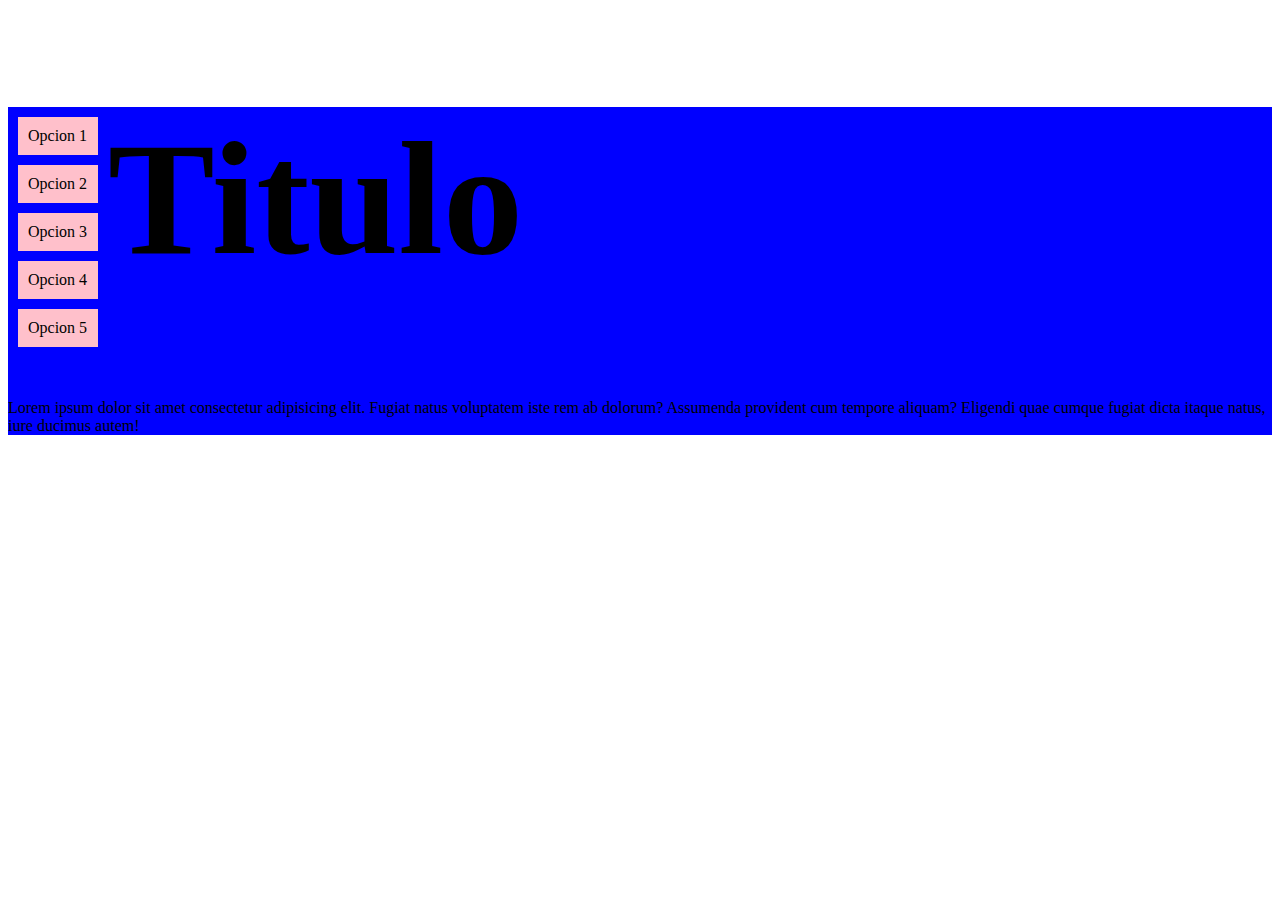
<file: Practica 10/index.html>
<!DOCTYPE html>
<html lang="es">
<head>
    <meta charset="UTF-8">
    <meta http-equiv="X-UA-Compatible" content="IE=edge">
    <meta name="viewport" content="width=device-width, initial-scale=1.0">
    <title>Practica 10</title>
    <style>
        h1
        {
            font-size: 10em;
        }
        
        #descripcion
        {
            background-color: blue;
        }

        #menu
        {
            float: none;
            width: auto;
        }

        #opciones
        {
            margin: 0%;
            padding: 0%;
        }

        .opcionmenu
        {
            background: pink;
            border: 1% solid black;
            list-style-type: none;
            margin: 10%;
            padding: 10%;
        }

        @media screen and (min-width:480px)
        {
            #menu
            {
                width: 100px; 
                float: left;
            }
        }
    </style>
</head>
<body>
    <div class="contenido">
        <div id="menu">
            <ul id="opciones">
                <li class="opcionmenu">Opcion 1</li>
                <li class="opcionmenu">Opcion 2</li>
                <li class="opcionmenu">Opcion 3</li>
                <li class="opcionmenu">Opcion 4</li>
                <li class="opcionmenu">Opcion 5</li>
            </ul>
        </div>
        <div id="descripcion">
            <h1>Titulo</h1>
            <p>
                Lorem ipsum dolor sit amet consectetur adipisicing elit. Fugiat natus voluptatem iste rem ab dolorum? Assumenda provident cum tempore aliquam? Eligendi quae cumque fugiat dicta itaque natus, iure ducimus autem!
            </p>
        </div>
    </div>
</body>
</html>
</file>
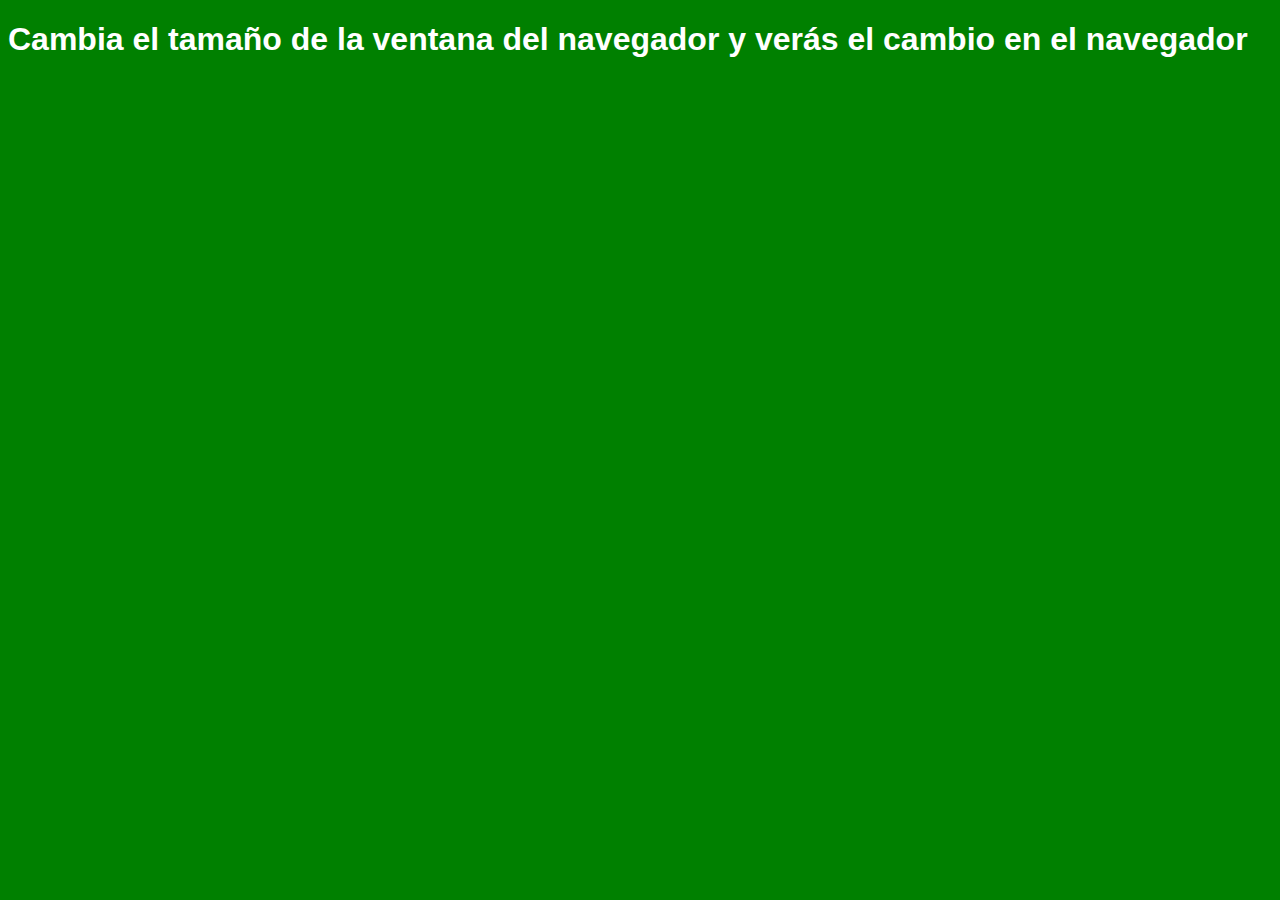
<file: Practica 11/index.html>
<!DOCTYPE html>
<html lang="en">
<head>
    <meta charset="UTF-8">
    <meta http-equiv="X-UA-Compatible" content="IE=edge">
    <meta name="viewport" content="width=device-width, initial-scale=1.0">
    <title>Media Queries</title>
    <style>

        body 
        {
            font-family: Arial, Helvetica, sans-serif;
            background-color: green;
            color: white;
        }

        @media screen and ( max-width:992px)
        {
            body 
            {
                background-color: blue;
                color: white;
            }

            h1 
            {
                font-size: 22px;
            }
        }

        @media screen and ( max-width:600px)
        {
            body 
            {
                background-color: purple;
                color: white;
            }

            h1 
            {
                font-size: 16px;
            }
        }
    </style>
</head>
<body>
    <h1>Cambia el tamaño de la ventana del
        navegador y verás el cambio en el navegador
    </h1>
</body>
</html>
</file>
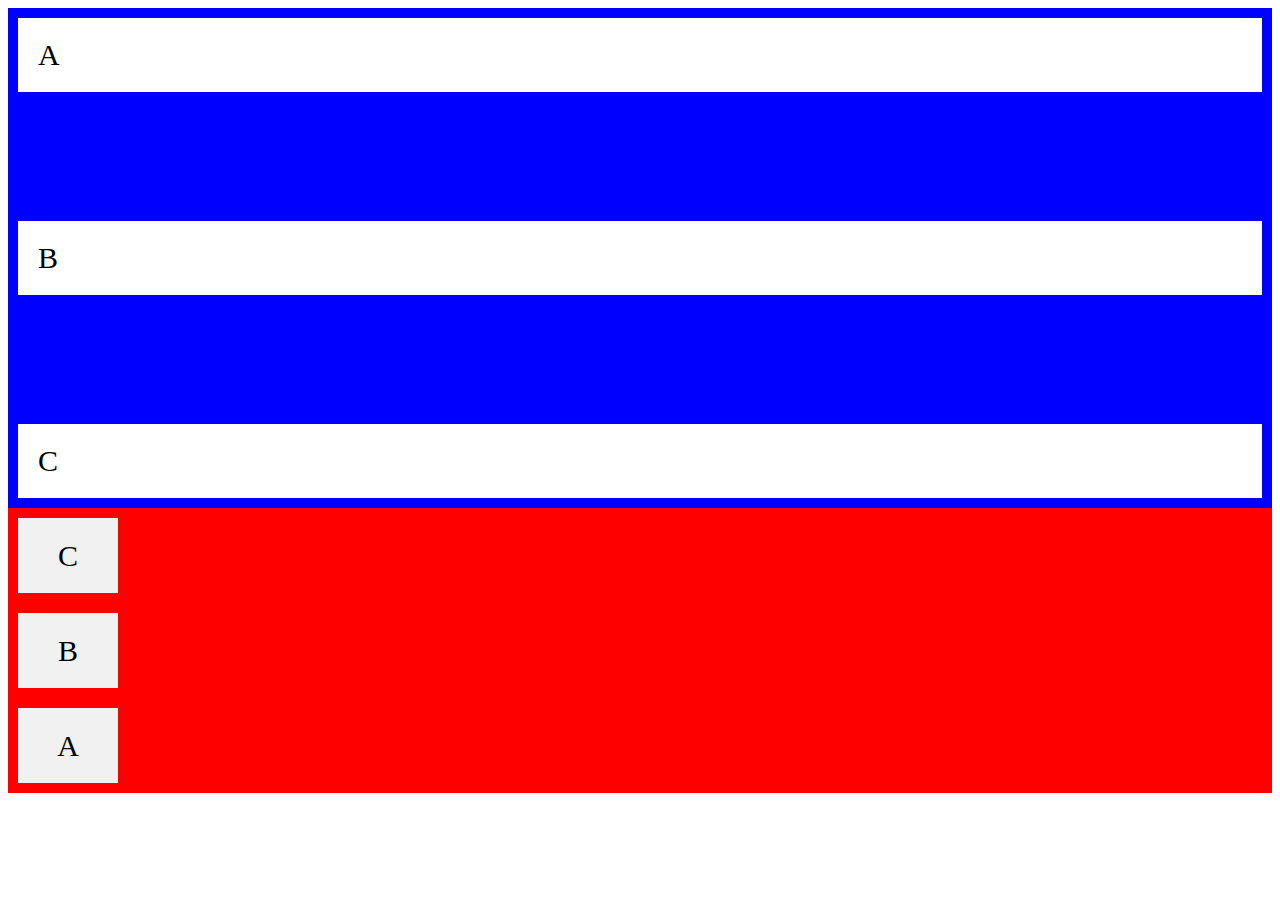
<file: Practica 12/index.html>
<!DOCTYPE html>
<html lang="es">
<head>
    <meta charset="UTF-8">
    <meta http-equiv="X-UA-Compatible" content="IE=edge">
    <meta name="viewport" content="width=device-width, initial-scale=1.0">
    <title>Flexbox</title>
    <style>
        .flex-container
        {
            display: flex;
            background-color: blue;
            height: 500px;
            flex-direction: row-reverse; 
            flex-direction: column;
            justify-content: center; 
            justify-content: flex-start; 
            justify-content: flex-end; 
            justify-content: space-around; 
            justify-content: space-between;
        }
        .flex-container div
        {
            background-color: white;
            margin: 10px;
            padding: 20px; 
            font-size: 30px;
        }
        .flex-container2
        {
            display: flex;
            flex-direction: column;
            flex-direction: column-reverse;
            background-color: red;
        }
        .flex-container2 div
        {
            background-color: #f1f1f1;
            width: 100px; 
            margin: 10px;
            text-align: center; 
            line-height: 75px; 
            font-size: 30px;
        }
        .flex-container3
        {
            display: flex; flex-wrap: wrap;
            flex-wrap: wrap-reverse;
            height: 600px;
            align-content: space-between; align-content: space-around; align-content: stretch; align-content: center;
            align-content: flex-start;
            align-content: flex-end; 
            background-color: purple;
        }
    </style>
</head>
<body>
    <div class = "flex-container" >
        <div>A</div>
        <div>B</div>
        <div>C</div>
    </div>
    
    <div class="flex-container2">
        <div>A</div>
        <div>B</div>
        <div>C</div>
    </div>
</div>
</body>
</html>
</file>
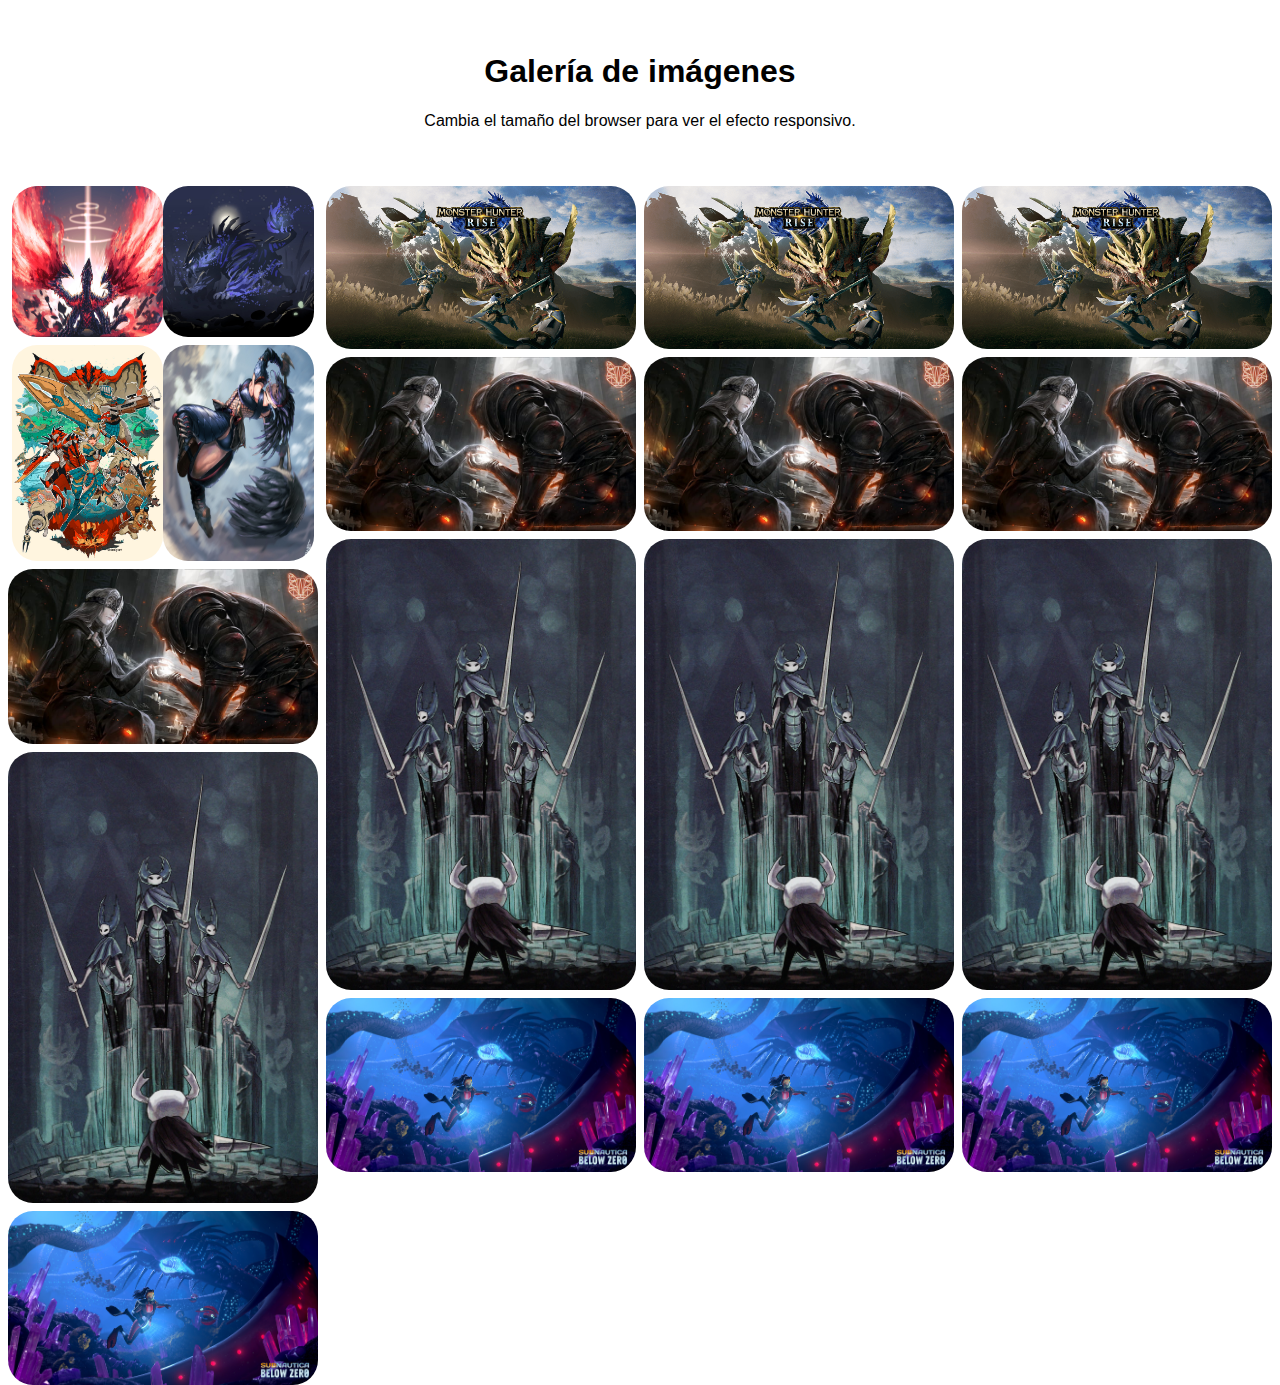
<file: Practica 13/index.html>
<!DOCTYPE html>
<html lang="es">
<style>
    * 
    {
        box-sizing: border-box;
    }
    
    body 
    {
        margin: 0px;
        font-family: Arial;
    }
    
    .header 
    {
        text-align: center;
        padding: 32px;
    }
    
    .row 
    {
        display: flex;
        flex-wrap: wrap;
        padding: 0 4px;
    }
    
    .column 
    {
        flex: 25%;
        max-width: 25%;
        padding: 0 4px;
    }
    
    .column img 
    {
        margin-top: 8px;
        vertical-align: middle;
        border-radius: 25px;
    }
    
    @media (max-width: 800px) 
    {
        .column 
        {
            flex: 50%;
            max-width: 50%;
        }
    }
    
    @media (max-width: 600px) 
    {
        .column
        {
            flex: 100%;
            max-width: 100%;
        }
    }
</style>
<body>
    
    
    <div class="header">
    <h1>Galería de imágenes</h1>
    <p>Cambia el tamaño del browser para ver el efecto responsivo.</p>
    </div>

    <div class="row"> 
        <div class="column">
            <div class="row">
                <img src="imagen5.jpg" style="width:50%">
                <img src="imagen6.jpg" style="width:50%">
                <img src="imagen7.jpg" style="width:50%">
                <img src="imagen8.jpg" style="width:50%">
            </div>
            <img src="imagen2.jpg" style="width:100%">
            <img src="imagen3.jpg" style="width:100%">
            <img src="imagen4.jpeg" style="width:100%">
        </div>
        
        <div class="column">
            <img src="imagen1.png" style="width:100%">
            <img src="imagen2.jpg" style="width:100%">
            <img src="imagen3.jpg" style="width:100%">
            <img src="imagen4.jpeg" style="width:100%">
        </div> 
        
        <div class="column">
            <img src="imagen1.png" style="width:100%">
            <img src="imagen2.jpg" style="width:100%">
            <img src="imagen3.jpg" style="width:100%">
            <img src="imagen4.jpeg" style="width:100%">
        </div>
        
        <div class="column">
            <img src="imagen1.png" style="width:100%">
            <img src="imagen2.jpg" style="width:100%">
            <img src="imagen3.jpg" style="width:100%">
            <img src="imagen4.jpeg" style="width:100%">
        </div>
    </div>
 
</body>
</html>
</file>
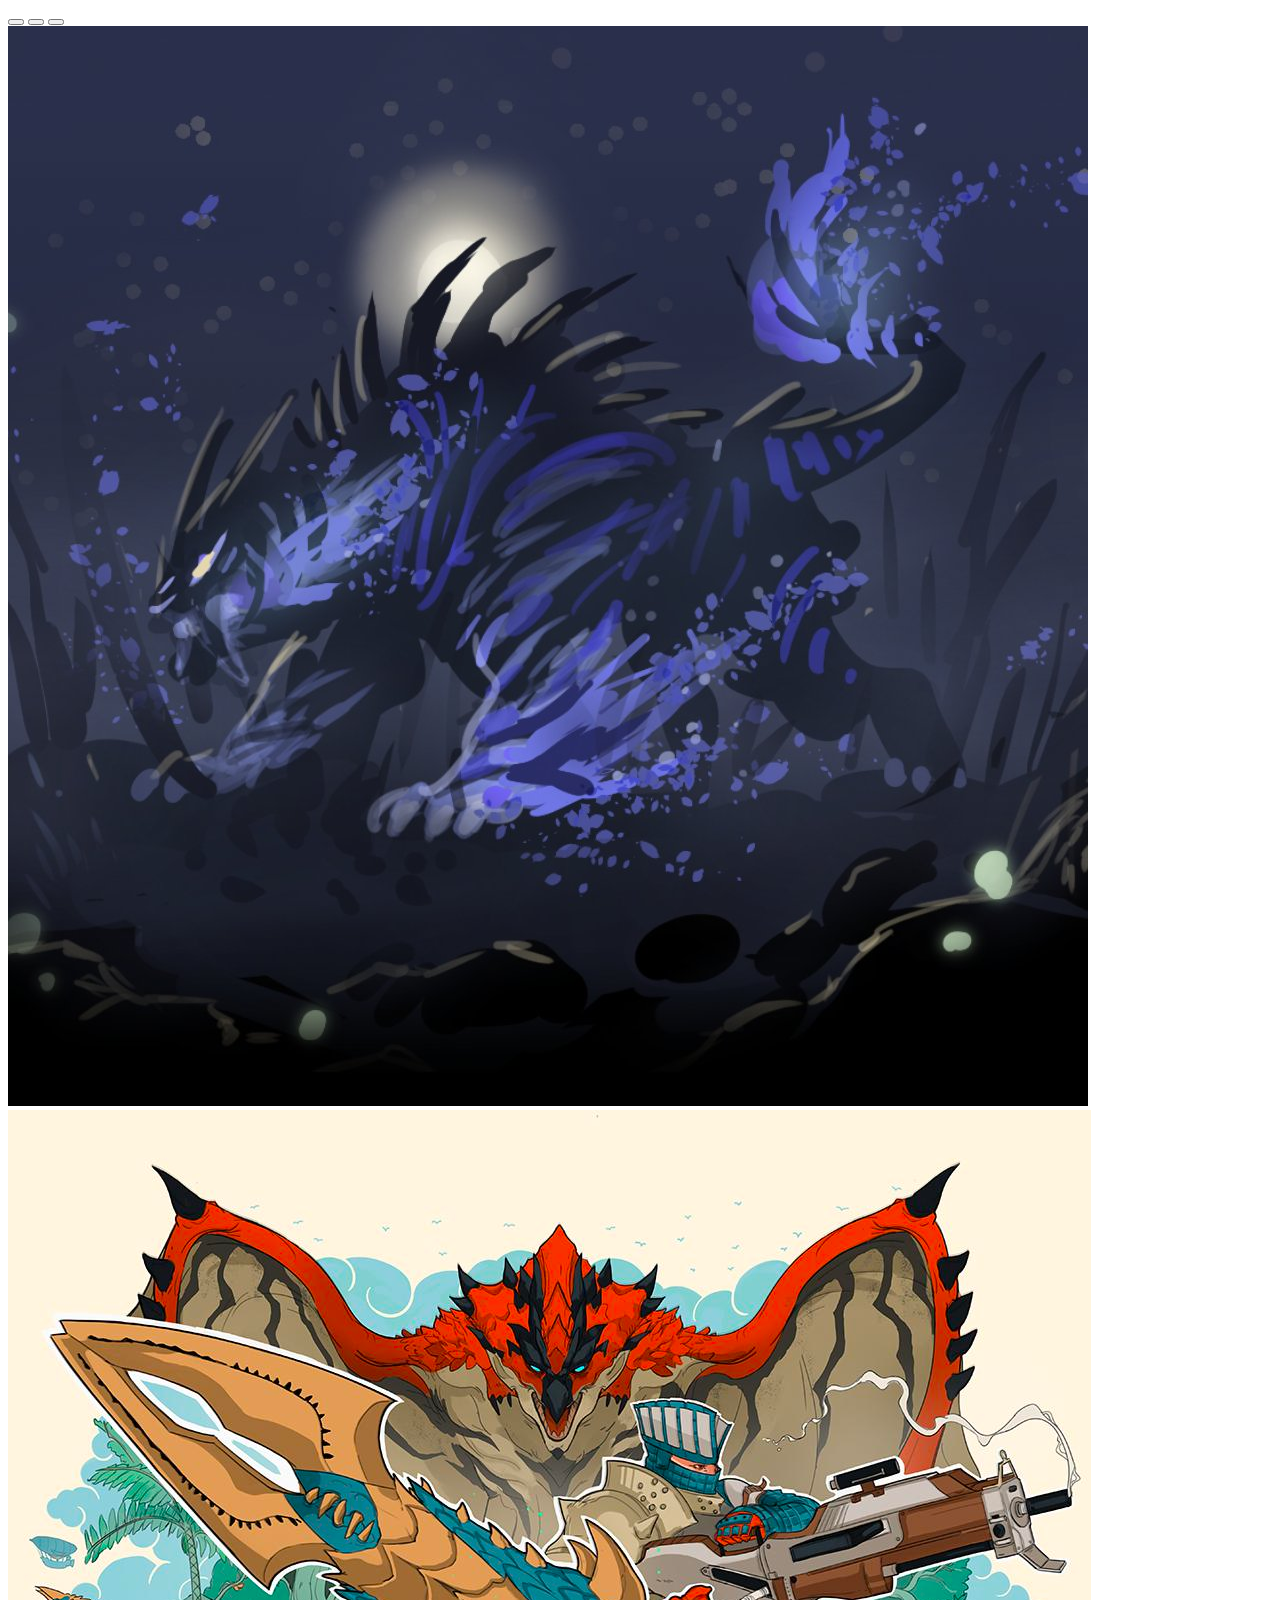
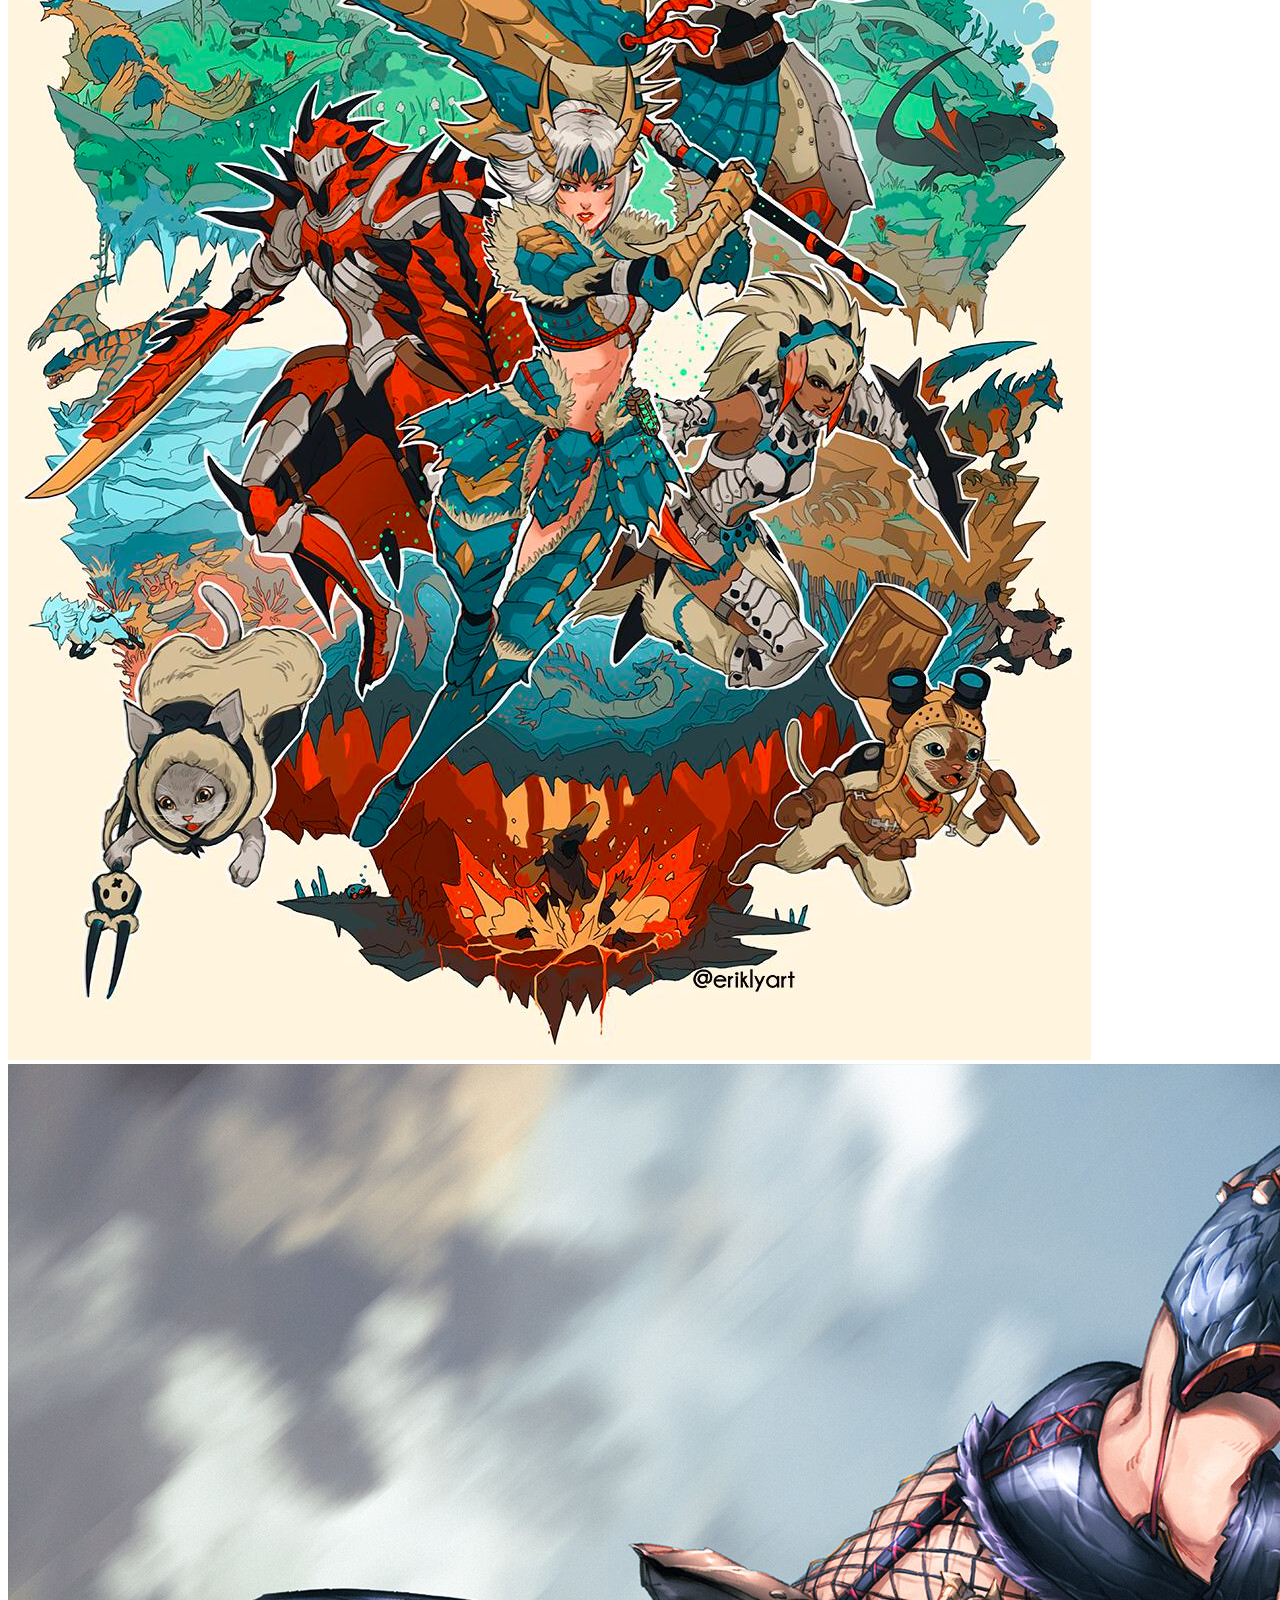
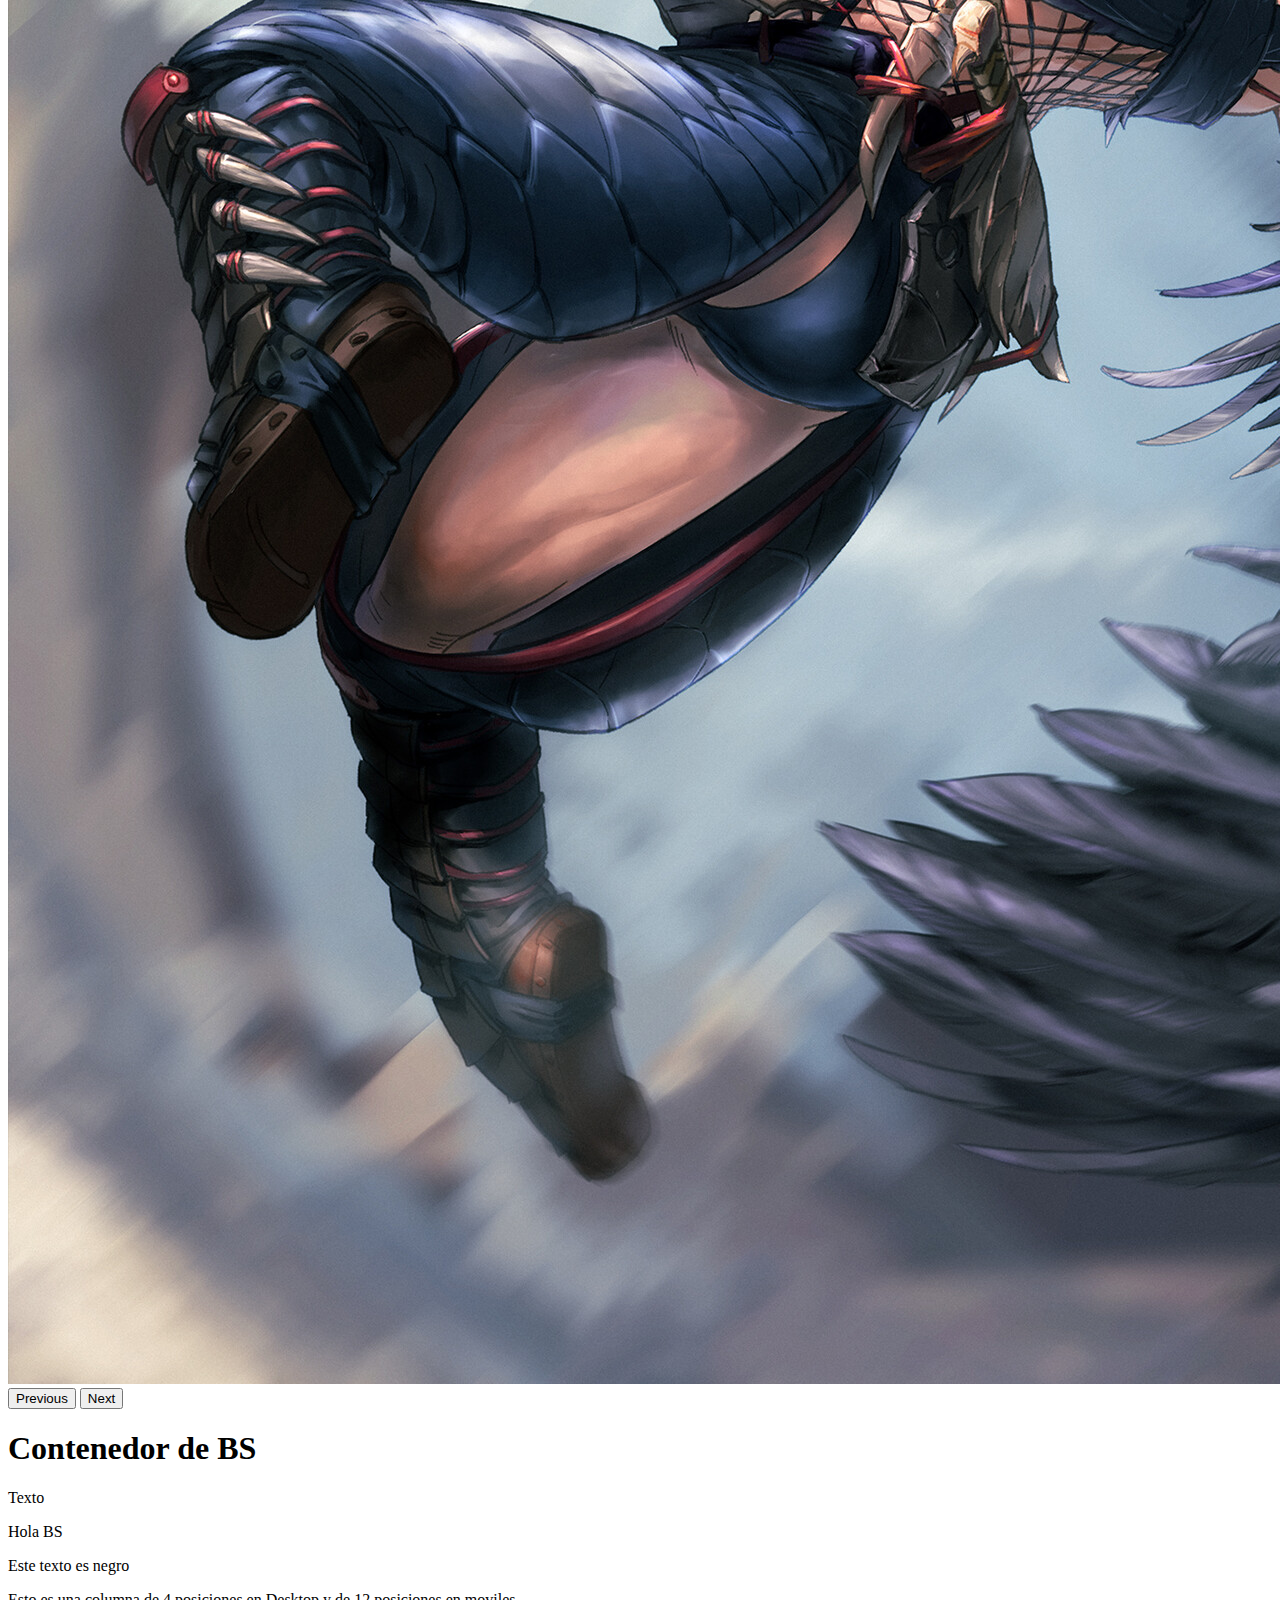
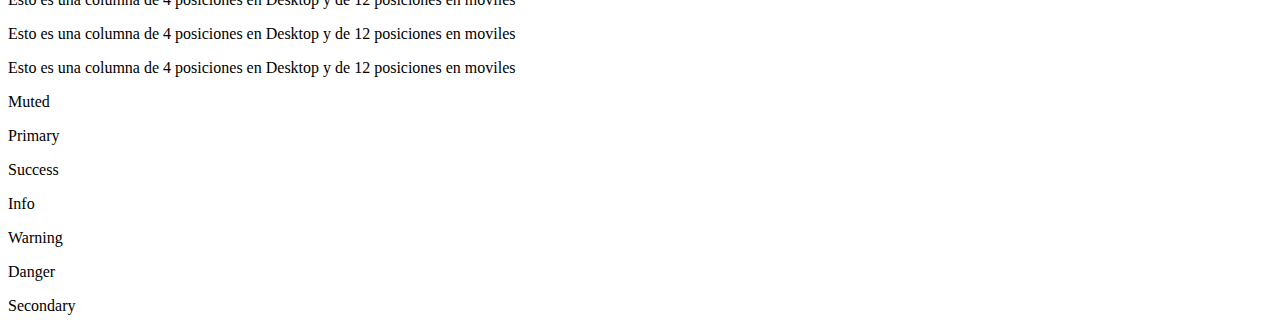
<file: Practica 14/index.html>
<!DOCTYPE html>
<html lang="es">
<head>
    <meta charset="UTF-8">
    <meta http-equiv="X-UA-Compatible" content="IE=edge">
    <meta name="viewport" content="width=device-width, initial-scale=1.0">
    <title>Bootstrap</title>
    <link href="https://cdn.jsdelivr.net/npm/bootstrap@5.0.2/dist/css/bootstrap.min.css" rel="stylesheet" integrity="sha384-EVSTQN3/azprG1Anm3QDgpJLIm9Nao0Yz1ztcQTwFspd3yD65VohhpuuCOmLASjC" crossorigin="anonymous">
</head>
<body>
    <div id="carouselExampleIndicators" class="carousel slide" data-bs-ride="carousel">
        <div class="carousel-indicators">
          <button type="button" data-bs-target="#carouselExampleIndicators" data-bs-slide-to="0" class="active" aria-current="true" aria-label="Slide 1"></button>
          <button type="button" data-bs-target="#carouselExampleIndicators" data-bs-slide-to="1" aria-label="Slide 2"></button>
          <button type="button" data-bs-target="#carouselExampleIndicators" data-bs-slide-to="2" aria-label="Slide 3"></button>
        </div>
        <div class="carousel-inner">
          <div class="carousel-item active">
            <img src="imagen6.jpg" class="d-block w-100" alt="mhr">
          </div>
          <div class="carousel-item">
            <img src="imagen7.jpg" class="d-block w-100" alt="mhr">
          </div>
          <div class="carousel-item">
            <img src="imagen8.jpg" class="d-block w-100" alt="mhr">
          </div>
        </div>
        <button class="carousel-control-prev" type="button" data-bs-target="#carouselExampleIndicators" data-bs-slide="prev">
          <span class="carousel-control-prev-icon" aria-hidden="true"></span>
          <span class="visually-hidden">Previous</span>
        </button>
        <button class="carousel-control-next" type="button" data-bs-target="#carouselExampleIndicators" data-bs-slide="next">
          <span class="carousel-control-next-icon" aria-hidden="true"></span>
          <span class="visually-hidden">Next</span>
        </button>
      </div>
    <div class="container-fluid bg-secondary text-white my-5 p-5 text-center">
        <h1>Contenedor de BS</h1>
        <p>Texto</p>
    </div>

    <div class="container-fluid bg-primary p-3">

        <div class="container bg-danger p-5">
            <p class="text-white">Hola BS</p>
            <p>Este texto es negro</p>
        </div>
    </div>

    <div class="container-fluid py-5">
        <div class="row">
            <div class="col-12 col-md-8 bg-primary text-white">
                <p>Esto es una columna de 4 posiciones en Desktop y de 12 posiciones en moviles</p>
            </div>
            <div class="col-12 col-md-8 bg-success text-white">
                <p>Esto es una columna de 4 posiciones en Desktop y de 12 posiciones en moviles</p>
            </div>
            <div class="col-12 col-md-8 bg-primary text-white">
                <p>Esto es una columna de 4 posiciones en Desktop y de 12 posiciones en moviles</p>
            </div>
        </div>
    </div>
    <div class="container">
        <div class="row">
            <div class="col-12">
                <p class="text-muted">Muted</p>
                <p class="text-primary">Primary</p>
                <p class="text-success">Success</p>
                <p class="text-info">Info</p>
                <p class="text-warning">Warning</p>
                <p class="text-danger">Danger</p>
                <p class="text-secondary">Secondary</p>

            </div>
        </div>
    </div>
    <div class="container">
        <div class="row">
            <div class="col-12 col-md-2 bg-muted p-3"></div>
            <div class="col-12 col-md-2 bg-primary p-3"></div>
            <div class="col-12 col-md-2 bg-success p-3"></div>
            <div class="col-12 col-md-2 bg-info p-3"></div>
            <div class="col-12 col-md-2 bg-warning p-3"></div>
            <div class="col-12 col-md-2 bg-danger p-3"></div>
            <div class="col-12 col-md-2 bg-secondary p-3"></div>

        </div>
    </div>
    <script src="https://cdn.jsdelivr.net/npm/bootstrap@5.0.2/dist/js/bootstrap.bundle.min.js" integrity="sha384-MrcW6ZMFYlzcLA8Nl+NtUVF0sA7MsXsP1UyJoMp4YLEuNSfAP+JcXn/tWtIaxVXM" crossorigin="anonymous"></script>
</body>
</html>
</file>
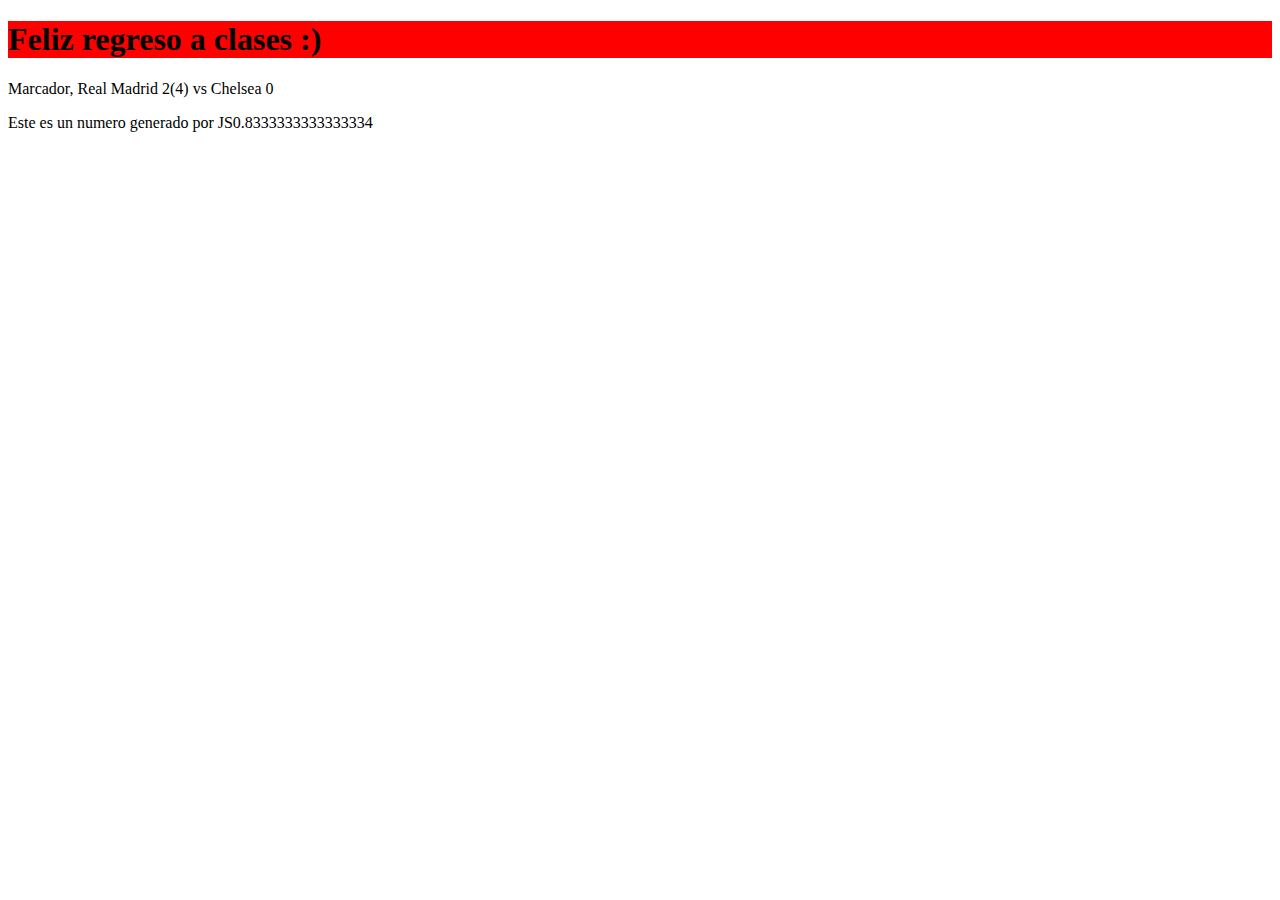
<file: Practica 16/index.html>
<!DOCTYPE html>
<html lang="es">
<head>
    <meta charset="UTF-8">
    <meta http-equiv="X-UA-Compatible" content="IE=edge">
    <meta name="viewport" content="width=device-width, initial-scale=1.0">
    <title>JS</title>
    <style>
        h1
        {
            /*este es un comentario*/
            background-color: red;
        }
    </style>
</head>
<body>
    <h1 id="titulo">Hola Javascript</h1>
    <p id="texto">Este es un parrafo</p>
    <ul id="colores">
        <li>Rojo</li>
        <li>Verde</li>
        <li>Azul</li>

    </ul>
    <script>
        var titulo;
        titulo = document.getElementById("titulo");
        titulo.innerHTML = "Feliz regreso a clases :)";
        // CTRL + K + C
        var texto = document.getElementById("texto");
        texto.style.fontsize = "50px";
        texto.innerHTML = "Marcador, Real Madrid 2(4) vs Chelsea 0"
        var colores;
        colores = document.getElementById("colores");
        colores.style.display = "none";
        // colores.style.display = "block";

        // camel case
        function cambiarColor()
        {
            // alert ("Hola JS")
            console.log("Hola Programador");
        }

        cambiarColor();

        document.write("Este es un numero generado por JS");
        document.write(50 / 60)
        var cadena = "Hola soy un String"
        console.log("Esta es una cadena" + cadena);

        let a, b, c;
        a = 5;
        b = 6;
        c = a + b;
        console.log(c);

        var radio = 50;
        const PI = 3.1416;

        function calcularArea()
        {
            let areaTemporal = PI * radio * radio;
            console.log("Area Temporal = " , areaTemporal)
            return areaTemporal;
        }

        var area = calcularArea(100);
        console.log(area);

        let numero = 10.50;
        let nuevoNumero = 10;
        let $multi_plica = numero * nuevoNumero

        let sinValor;
        console.log(sinValor);

        let auto = "BMW";
        // let auto;
        console.log(auto);
        // let hoisting;

        let variableLocal = 10;
        {
            let variableLocal = 2;
            console.log("Primero: ",variableLocal);
        }
        console.log("Segundo: ", variableLocal);

        const PI_ = 3.1416;

        const autos = ["VW", "Chevrolet","BMW",,,"5","6"];
        console.log(autos[0] + autos[1]);
        console.log(autos.length);
        // Objeto JS
        let autoNuevo = {
            tipo: "Toyota",
            modelo : 500,
            color : "Blanco"
        }

        console.log(autoNuevo.tipo);
        console.log(autoNuevo.modelo);
        console.log(autoNuevo.color);
        console.log(autoNuevo);

        var edad = 27;
        var edad;
        console.log(edad);

        // let edadSamuel = 25;
        // let edadSamuel;

        // let Hoisting

        var x1 = 4.5;
        console.log (typeof x1);

        var y1 = 400454;
        console.log (typeof y1);

        var z1 = "Hola";
        console.log(typeof z1);

        var p1 = true;
        console.log (typeof p1);

        console.log(typeof autos);
        console.log(typeof autonuevo);

        console.log(3 > 10);
        console.log("Thor" > "Iron Man");
        console.log("a" > "b");
        console.log("de" > "bc");
        console.log(true && false);
        console.log(true && true);
        console.log(true || false);

        // Operador ternario

        let edadEmilio = 16;
        if (edadEmilio > 18)
        {
            console.log('Verdadero');
        }
        else
        {
            console.log('Falso');
        }

        edadEmilio > 18 ? alert('Verdadero') : alert ('Falso');

        console.log (8 * null);
        console.log ("5" - 1);
        console.log ("5" + 1);

        let calor = 0;
        while (valor <= 12)
        {
            console.log(valor)
            valor++;
        }

        for (let i = 0;i <= 30; i++)
        {
            console.log(i);
            if (i % 7 == 0)
            {
                console.log('Entro: ', i);
            }
            else
            {
                console.log('Su residuo es ', i % 7);
            }
            // i % 7 == 0 ? console.log('Entro: ', i) : console.log('Su residuo es ', i % 7);
        }

        let cuenta = 5;
        cuenta *= 2;
        console.log(cuenta);

        let x5 = 5;
        letz5 = math.pow(x5,10);
        console.log(z5);

        const persona = 
        {
            nombre : "Juan",
            apellido : "Perez",
            id : 1234,
            nombreCompleto : function()
            {
                return this.nombre + ' ' + this.apellido;
            }
        }

        console.log(persona.nombreCompleto);

        var personax =
        {
            "nombre": "Jose",
            "edad" : 31,
            "ciudad" : "León"
        };
        console.log(personax);

    </script>
</body>
</html>
</file>
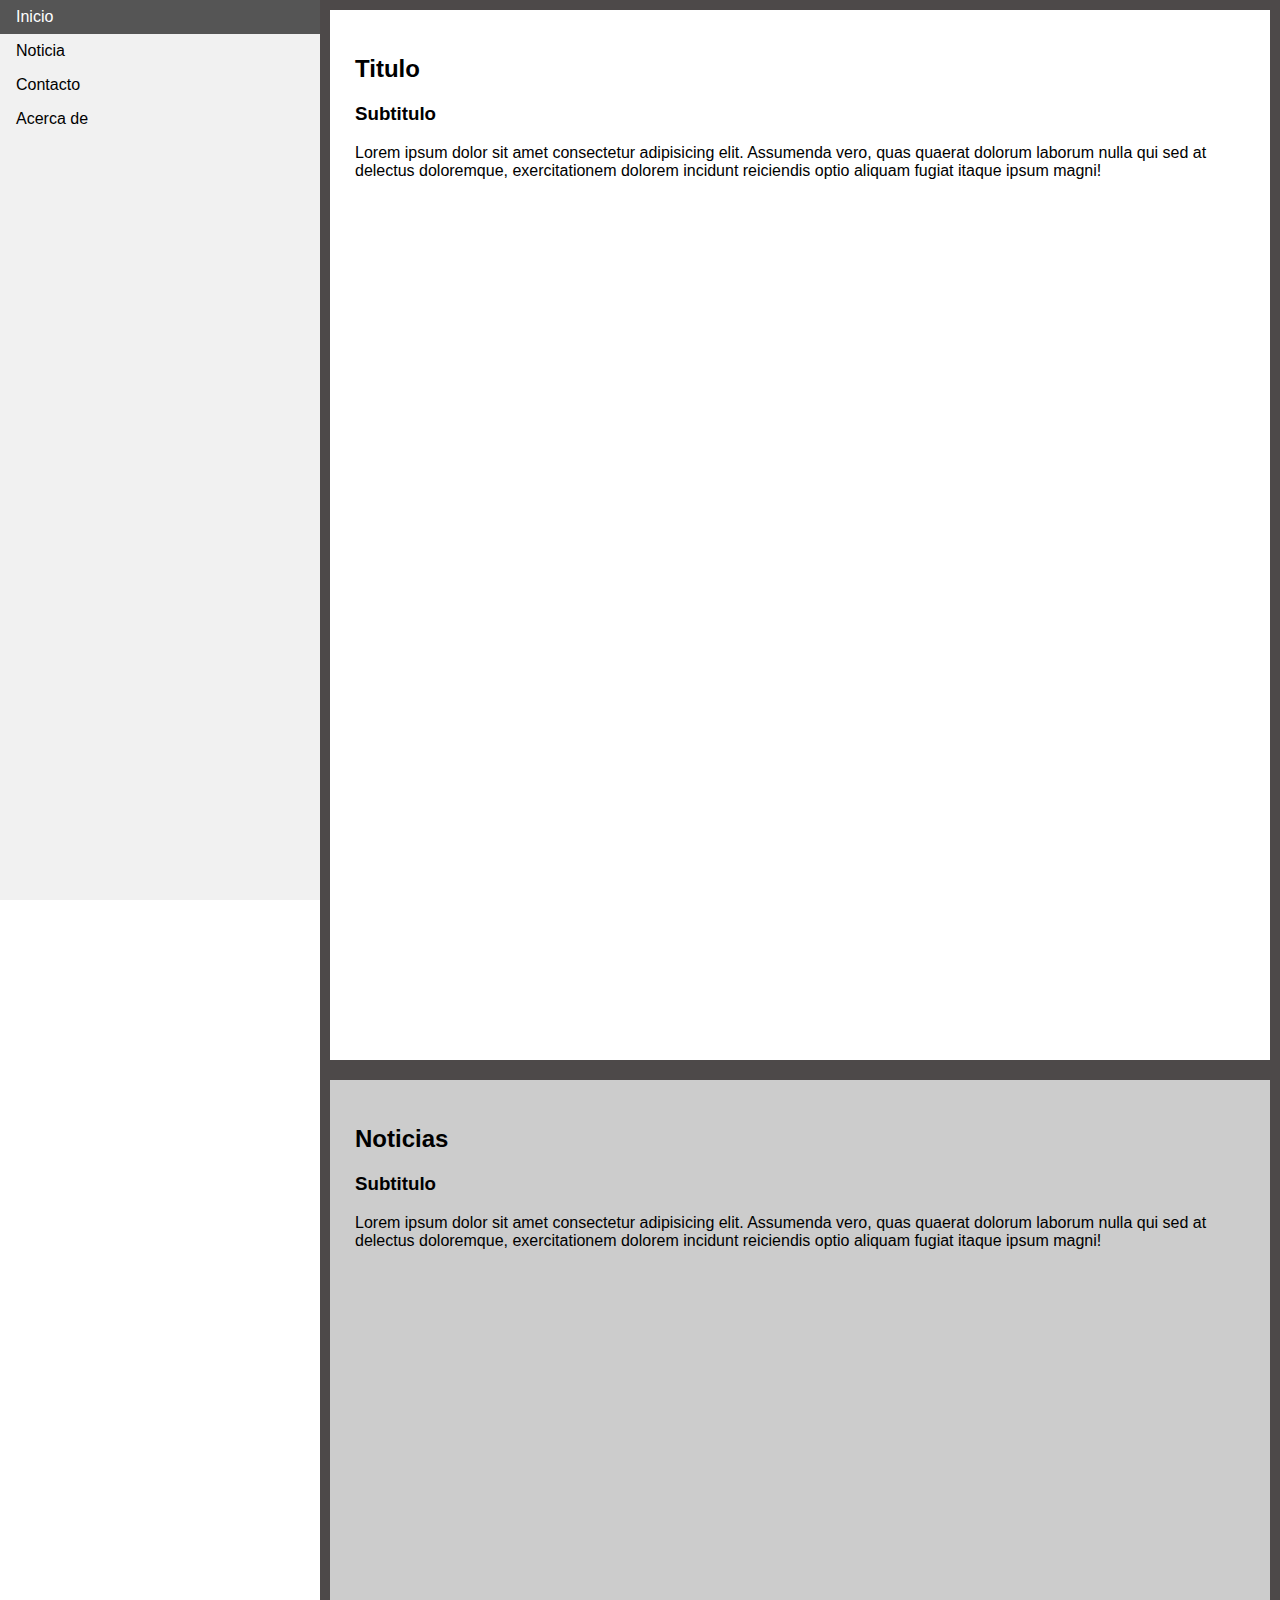
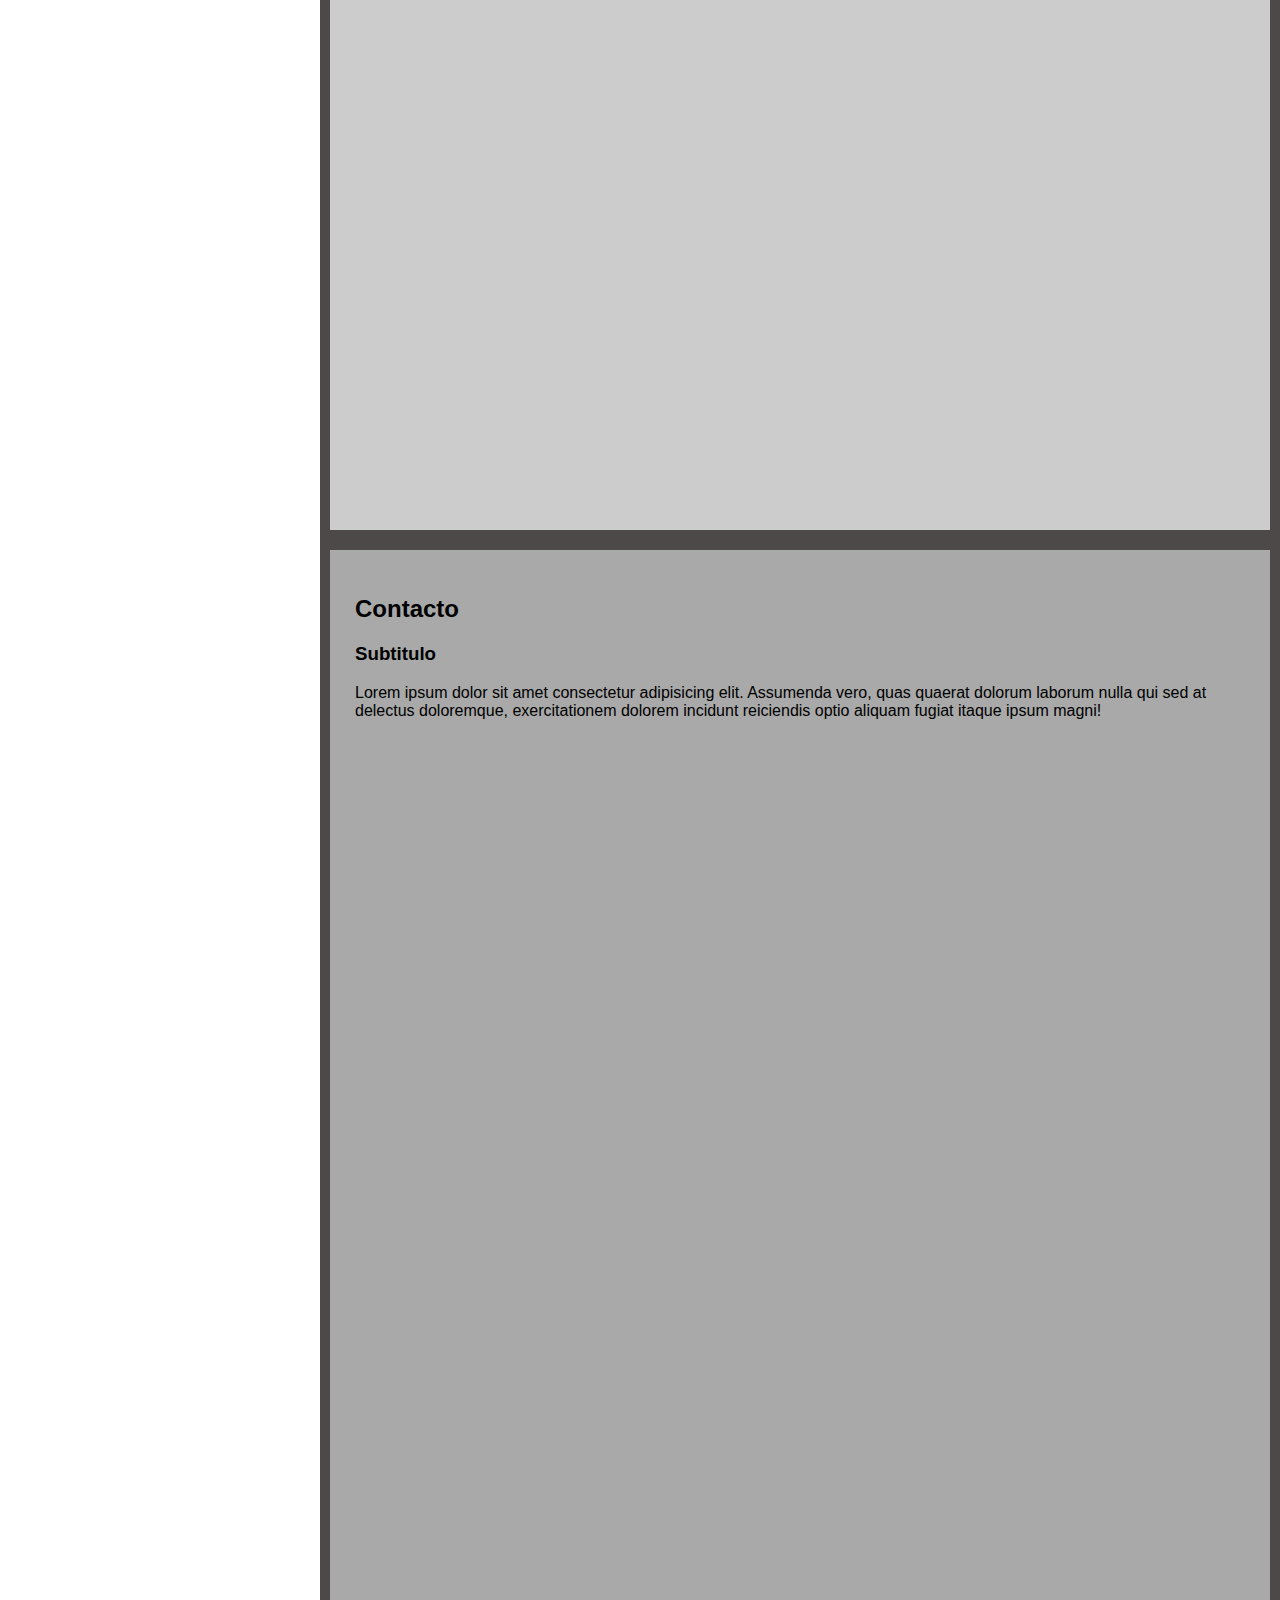
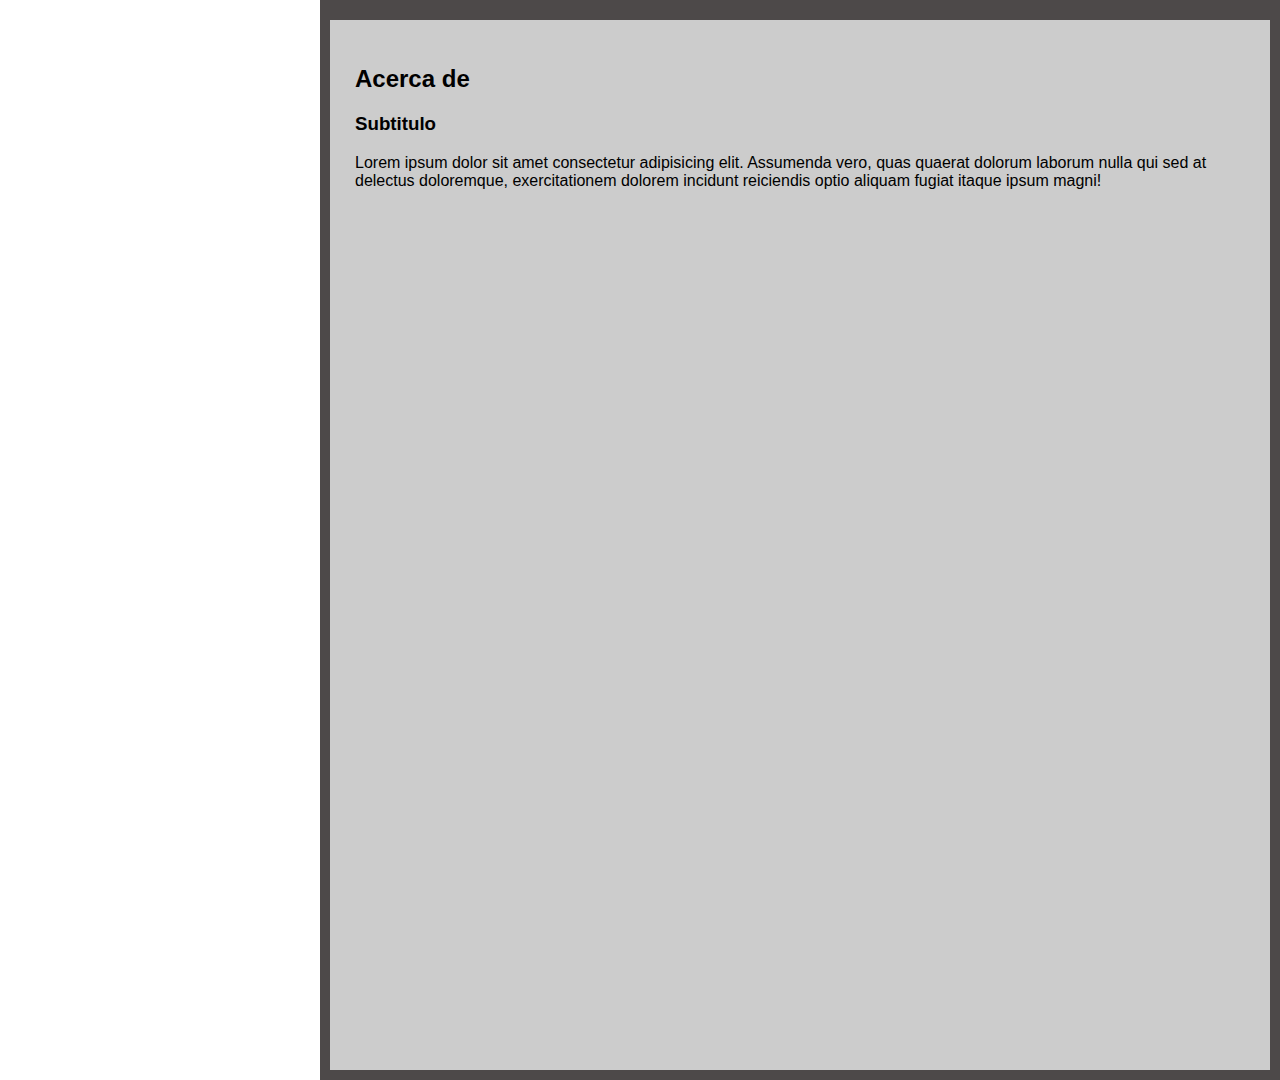
<file: Practica 8/index.html>
<!DOCTYPE html>
<html lang="es">
<head>
    <meta charset="UTF-8">
    <meta http-equiv="X-UA-Compatible" content="IE=edge">
    <meta name="viewport" content="width=device-width, initial-scale=1.0">
    <title>Practica 8</title>
    <style>
        body
        {
            margin: 0px;
            font-family: Arial, Helvetica, sans-serif;
        }

        ul
        {
            list-style-type: none;
            margin: 0;
            padding: 0;
            width: 25%;
            background-color: #f1f1f1;
            position: fixed;
            height: 100%;
            overflow: auto;
        }

        li a
        {
            display: block;
            color: black;
            padding: 8px 16px;
            text-decoration: none;
        }

        li a.active
        {
            background-color: lightslategray;
            color: white;
        }

        li a:hover:not(active)
        {
            background-color: #555;
            color: white;
        }

        #home
        {
            margin-left: 25%;
            height: 1000px;
            background-color: darkgrey;
            padding: 25px;
            border: 10px solid rgb(77, 73, 73);
            background: url(https://images.unsplash.com/photo-1530177150700-84cd9a3b059b?ixlib=rb-4.0.3&ixid=MnwxMjA3fDB8MHxwaG90by1wYWdlfHx8fGVufDB8fHx8&auto=format&fit=crop&w=387&q=80);
            background-repeat: no-repeat;
            background-size: 100%;
        }

        #news
        {
            margin-left: 25%;
            height: 1000px;
            background-color: rgb(204, 204, 204);
            padding: 25px;
            border: 10px solid rgb(77, 73, 73);

        }

        #contact
        {
            margin-left: 25%;
            height: 1000px;
            background-color: darkgrey;
            padding: 25px;
            border: 10px solid rgb(77, 73, 73);

        }

        #about
        {
            margin-left: 25%;
            height: 1000px;
            background-color: rgb(204, 204, 204);
            padding: 25px;
            border: 10px solid rgb(77, 73, 73);

        }
    </style>
</head>
<body>
   <ul>
        <li>
            <a class="active" href="#home">
                Inicio
            </a>
        </li>
        <li>
            <a href="#news">
                Noticia
            </a>
        </li>
        <li>
            <a href="#contact">
                Contacto
            </a>
        </li>
        <li>
            <a href="#about">
                Acerca de
            </a>
        </li>
    </ul> 

    <div id="home">
        <h2>Titulo</h2>
        <h3>Subtitulo</h3>
        <p>Lorem ipsum dolor sit amet consectetur adipisicing elit. Assumenda vero, quas quaerat dolorum laborum nulla qui sed at delectus doloremque, exercitationem dolorem incidunt reiciendis optio aliquam fugiat itaque ipsum magni!</p>
    </div>

    <div id="news">
        <h2>Noticias</h2>
        <h3>Subtitulo</h3>
        <p>Lorem ipsum dolor sit amet consectetur adipisicing elit. Assumenda vero, quas quaerat dolorum laborum nulla qui sed at delectus doloremque, exercitationem dolorem incidunt reiciendis optio aliquam fugiat itaque ipsum magni!</p>
    </div>

    <div id="contact">
        <h2>Contacto</h2>
        <h3>Subtitulo</h3>
        <p>Lorem ipsum dolor sit amet consectetur adipisicing elit. Assumenda vero, quas quaerat dolorum laborum nulla qui sed at delectus doloremque, exercitationem dolorem incidunt reiciendis optio aliquam fugiat itaque ipsum magni!</p>
    </div>

    <div id="about">
        <h2>Acerca de</h2>
        <h3>Subtitulo</h3>
        <p>Lorem ipsum dolor sit amet consectetur adipisicing elit. Assumenda vero, quas quaerat dolorum laborum nulla qui sed at delectus doloremque, exercitationem dolorem incidunt reiciendis optio aliquam fugiat itaque ipsum magni!</p>
    </div>

</body>
</html>
</file>
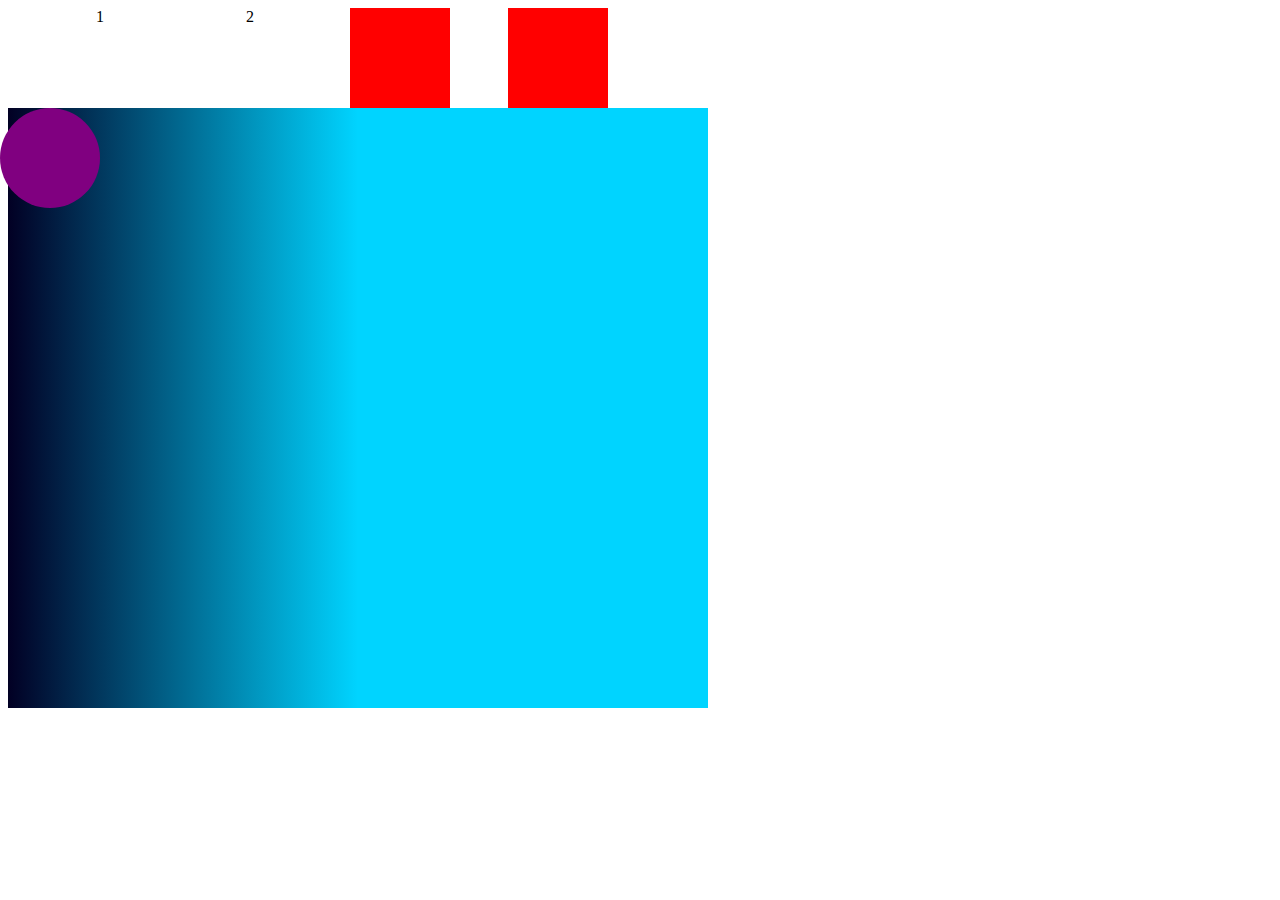
<file: Practica 9/index.html>
<!DOCTYPE html>
<html lang="es">
<head>
    <meta charset="UTF-8">
    <meta http-equiv="X-UA-Compatible" content="IE=edge">
    <meta name="viewport" content="width=device-width, initial-scale=1.0">
    <title>Animaciones</title>
    <link rel="stylesheet" href="css/estilos.css">
</head>
<body>
    <div id = "cuadroBlanco1" class="cuadroBlanco">1</div>
    <div id = "cuadroBlanco2" class="cuadroBlanco">2</div>
    <div id="cuadroRojo"></div>
    <div id="cuadroMulticolor"></div>
    <div id="circulo"></div>
    <div class="gradiante"></div>

</body>
</html>
</file>
<file: Practica 9/css/estilos.css>
body
        {
            animation: colores 2s infinite;
        }

        @keyframes colores
        {
            0%
            {
                background: red;
            }
            25%
            {
                background: rgb(255, 46, 46);
            }
            50%
            {
                background: rgb(255, 88, 88);
            }
            100%
            {
                background: rgb(255, 154, 154);
            }
        }
        h1
        {
            text-align: center;
            padding-top: 250px;
            font-family: Arial, Helvetica, sans-serif;
            color: rgb(235, 235, 235);
        }

        .cuadroBlanco
        {
            animation: mueveCuadro 1s infinite;
            background: #fff;
            position: absolute;
            text-align: center;
        }

        #cuadroBlanco1
        {
            width: 100px;
            height: 100px;
            left: 50px;
        }

        @keyframes mueveCuadro 
        {
            from
            {
                top: 0px;
            }    

            to
            {
                top: 200px;
            }
        }

        #cuadroBlanco2
        {
            width: 100px;
            height: 100px;
            left: 200px;
        }

        #cuadroRojo
        {
            width: 100px;
            height: 100px;
            background: rgb(255, 0, 0);
            position: absolute;
            left: 350px;
            animation: mueveRojo 3s infinite;

        }

        @keyframes mueveRojo {
            0%
            {
                top: 0px;
            }
            25%
            {
                top: 200px;
                width: 400px;
            }
            50%
            {
                top: 50px;
                background: greenyellow;
                border: 5px solid blue;
            }
            100%
            {
                top: 100px;
            }
        }

        #cuadroMulticolor
        {
            width: 100px;
            height: 100px;
            background: red;
            position: relative;
            left: 500px;
            animation: moverMulticolor 1s infinite;
        }

        @keyframes moverMulticolor 
        {
            0%
            {
                top: 0px;
                left: 500px;
                background: red;
            }
            25%
            {
                top: 0px;
                left: 600px;
                background: blue;
            }
            50%
            {
                top: 0px;
                left: 500px;
                background: yellow;
            }
            100%
            {
                top: 0px;
                left: 600px;
                background: green;
            }
        }

        #circulo
        {
            width: 100px;
            height: 100px;
            left: 0px;
            background: purple;
            position: absolute;
            border-radius: 50%;
            animation: crece 5s infinite;
        }

        @keyframes crece 
        {
            0%
            {
                top: 0px;
                width: 100px;
                height: 100px;
            }
            100%
            {
                top: 0px;
                width: 100%;
                height: 100%;
            }
        }

        .gradiante
        {
            background: #ff0000;
            width: 300px;
            height: 200px;
            padding: 200px;
            background: rgb(2,0,36);
            background: linear-gradient(90deg, rgba(2,0,36,1) 0%, rgba(0,212,255,1) 50%);
        }
</file>
